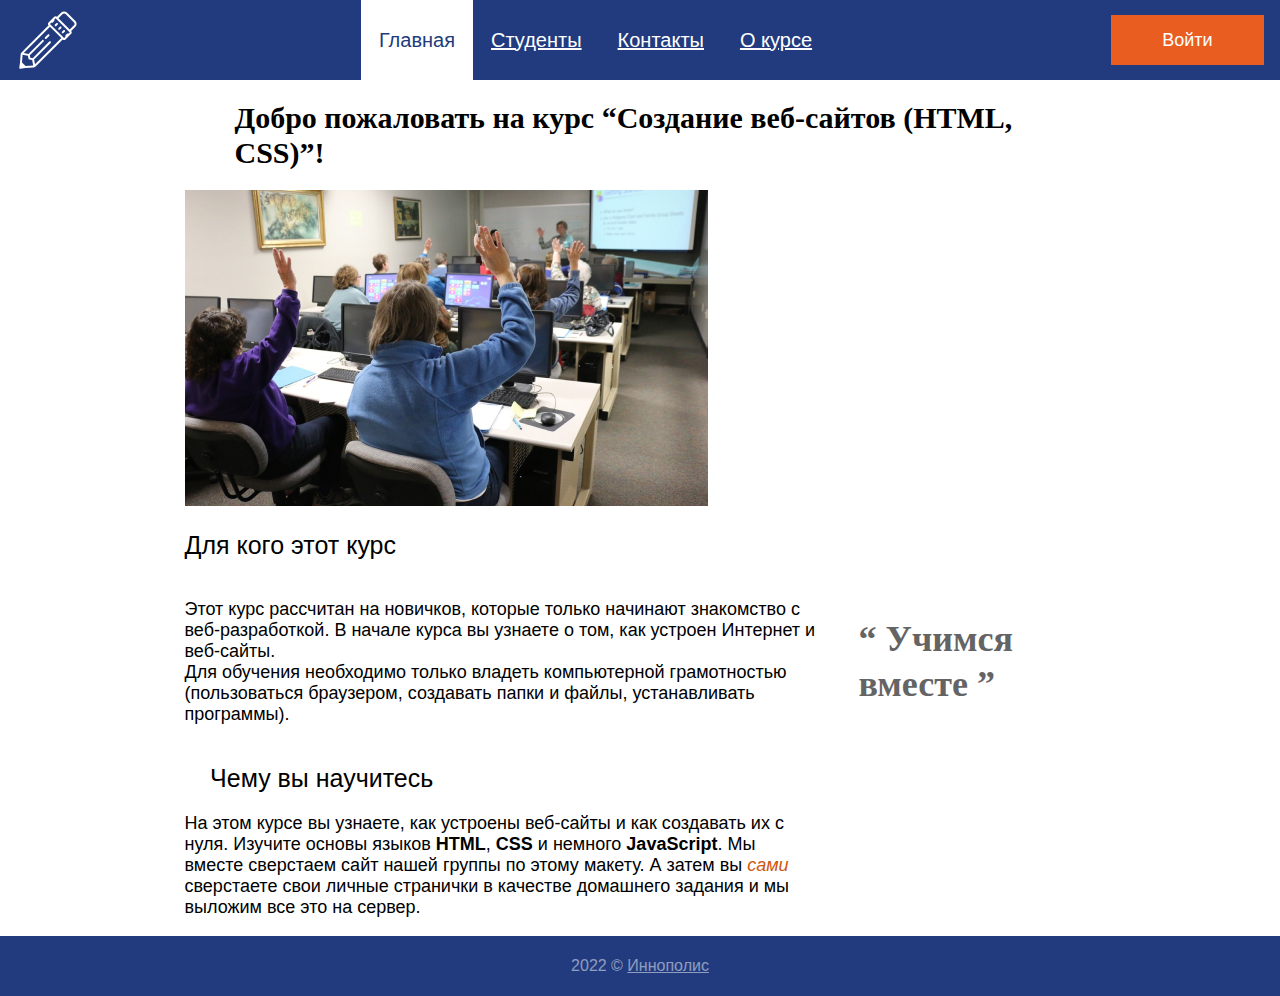
<file: index.html>
<!DOCTYPE html>
<html lang="ru">

<head>
    <meta charset="UTF-8">
    <meta http-equiv="X-UA-Compatible" content="IE=edge">
    <meta name="viewport" content="width=device-width, initial-scale=1.0">
    <link rel="stylesheet" href="css/style.css">
    <link rel="preconnect" href="https://fonts.googleapis.com">
    <link rel="preconnect" href="https://fonts.gstatic.com" crossorigin>
    <link href="https: //fonts.googleapis.com/css2?family= Lobster & = Roboto:ital,wght@0,400;0,700;1,400 & display=swap" rel="stylesheet">
        <script defer src="JS/loginPopup.JS"></script>
    <title>Верстка макета</title>
</head>

<body class="page">
    <header class="header">
        <img  src="img/icons8-редактировать.svg" alt="логотип" width="64" height="64">
        <ul class="site-menu">
            <li><a class="menu-link active-link" href="#">Главная</a></li>
            <li><a class="menu-link" href="students.html">Студенты</a></li>
            <li><a class="menu-link" href="contakts.html">Контакты</a></li>
            <li><a class="menu-link" href="about.html">О курсе</a></li>
           
        </uL>
        <a class="login-button" href="login.html">Войти</a>

        <div class="login-popup">
            <h2 class="Login-heading">Войти на сайт</h2>
            <form class="login-form" action="#" method="GET">
                <input class="login-input" name="login" type="text" placeholder="Логин" required="">
                <input class="password-input" name="password" type="password" placeholder="Пароль" required="">
                <button class="popup-button" type="submit">Войти</button>
            </form>
        </div>
        
    </header>
    <main class="main-content">
        <h1 class="main-heading">Добро пожаловать на курс “Создание веб-сайтов (HTML, CSS)”!</h1>
        <img class="class-foto" src="img/class.jpg" alt="фото компьютерного класса" width="523" height="316">

        <h2 class="course">Для кого этот курс</h2>
        <div class="intro-wrapper">
        <p class="intro-text">Этот курс рассчитан на новичков, которые только начинают знакомство с веб-разработкой. В
            начале курса вы узнаете о том, как устроен Интернет и веб-сайты. <br>
            Для обучения необходимо только владеть компьютерной грамотностью (пользоваться браузером, создавать папки и
            файлы, устанавливать программы).</p>
            <aside class="intro-aside">
                <blockquote>&#8220; Учимся<br>вместе &#8221;</blockquote>
            </aside>
        </div>

        <h2 class="subtitle">Чему вы научитесь</h2>
        <p class="intro-text">На этом курсе вы узнаете, как устроены веб-сайты и как создавать их с нуля. Изучите основы
            языков <strong class="strong-words">HTML</strong>, <strong class="strong-words">CSS</strong> и немного
            <strong class="strong-words"> JavaScript</strong>. Мы вместе сверстаем сайт нашей группы по этому макету. А
            затем вы <em class="em-word">сами</em> сверстаете свои личные странички в качестве домашнего задания и мы
            выложим все это на сервер.
        </p>
        
    </main>

    <footer class="footer">
        <p class="copyright">2022 &#169; <a class="innop-link" href="https://innopolis.com/">Иннополис</a></p>
    </footer>
</body>

</html>
</file>
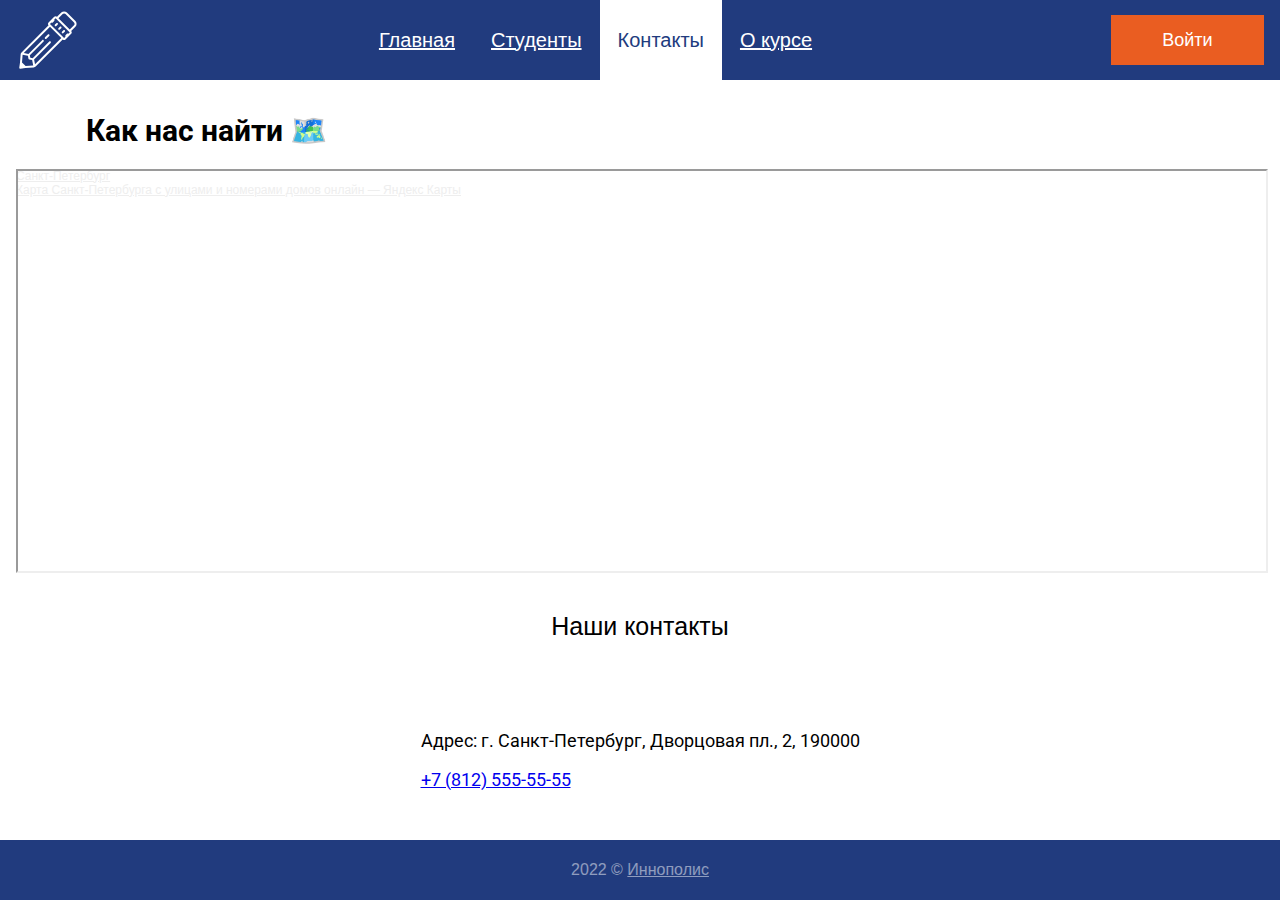
<file: contakts.html>
<!DOCTYPE html>
<html lang="ru">

<head>
    <meta charset="UTF-8">
    <meta http-equiv="X-UA-Compatible" content="IE=edge">
    <meta name="viewport" content="width=device-width, initial-scale=1.0">
    <link rel="stylesheet" href="css/style.css">
    <link rel="preconnect" href="https://fonts.googleapis.com">
    <link rel="preconnect" href="https://fonts.gstatic.com" crossorigin>
    <link href="https://fonts.googleapis.com/css2?family=Roboto:ital,wght@0,400;0,700;1,400&display=swap"
        rel="stylesheet">
    <script defer src="JS/loginPopup.JS"></script>
    <title>Верстка макета (третья страница)</title>
</head>

<body class="page">
    <header class="header">
        <img src="img/icons8-редактировать.svg" alt="логотип" width="64" height="64">
        <ul class="site-menu">
            <li><a class="menu-link" href="index.html">Главная</a></li>
            <li><a class="menu-link" href="students.html">Студенты</a></li>
            <li><a class="menu-link active-link" href="#">Контакты</a></li>
            <li><a class="menu-link" href="about.html">О курсе</a></li>
           

        </ul>

        <a class="login-button" href="login.html">Войти</a>

        <div class="login-popup">
            <h2 class="Login-heading">Войти на сайт</h2>
            <form class="login-form" action="#" method="GET">
                <input class="login-input" name="login" type="text" placeholder="Логин" required="">
                <input class="password-input" name="password" type="password" placeholder="Пароль" required="">
                <button class="popup-button" type="submit">Войти</button>
            </form>
        </div>
    </header>

    <main class="main-content main-contakts"></main>
        <h1 class="main-heading contakt-text">Как нас найти 🗺️️</h1>
        <div class="contakt-maps" style="position:relative;overflow:hidden;"><a href="https://yandex.ru/maps/2/saint-petersburg/?utm_medium=mapframe&utm_source=maps" style="color:#eee;font-size:12px;position:absolute;top:0px;">Санкт‑Петербург</a><a href="https://yandex.ru/maps/2/saint-petersburg/?ll=30.315635%2C59.938951&utm_medium=mapframe&utm_source=maps&z=11" style="color:#eee;font-size:12px;position:absolute;top:14px;">Карта Санкт-Петербурга с улицами и номерами домов онлайн — Яндекс Карты</a><iframe class="yandex-maps" src="https://yandex.ru/map-widget/v1/-/COEsvec" width="560" height="400" frameborder="1" allowfullscreen="true" style="position:relative;"></iframe></div>
        <h2 class="contakt-heading">Наши контакты</h2>
        <address class="contakt-address">
            <p>Адрес: г. Санкт-Петербург, Дворцовая пл., 2, 190000</p>

        
                <a class="contakt-telefon" href="tel:+7(812)555-55-55">+7 (812) 555-55-55</a>
        </address>

    <footer class="footer">
        <p class="copyright">2022 &#169; <a class="innop-link" href="https://innopolis.com/">Иннополис</a></p>
    </footer>
</body>

</html>
</file>
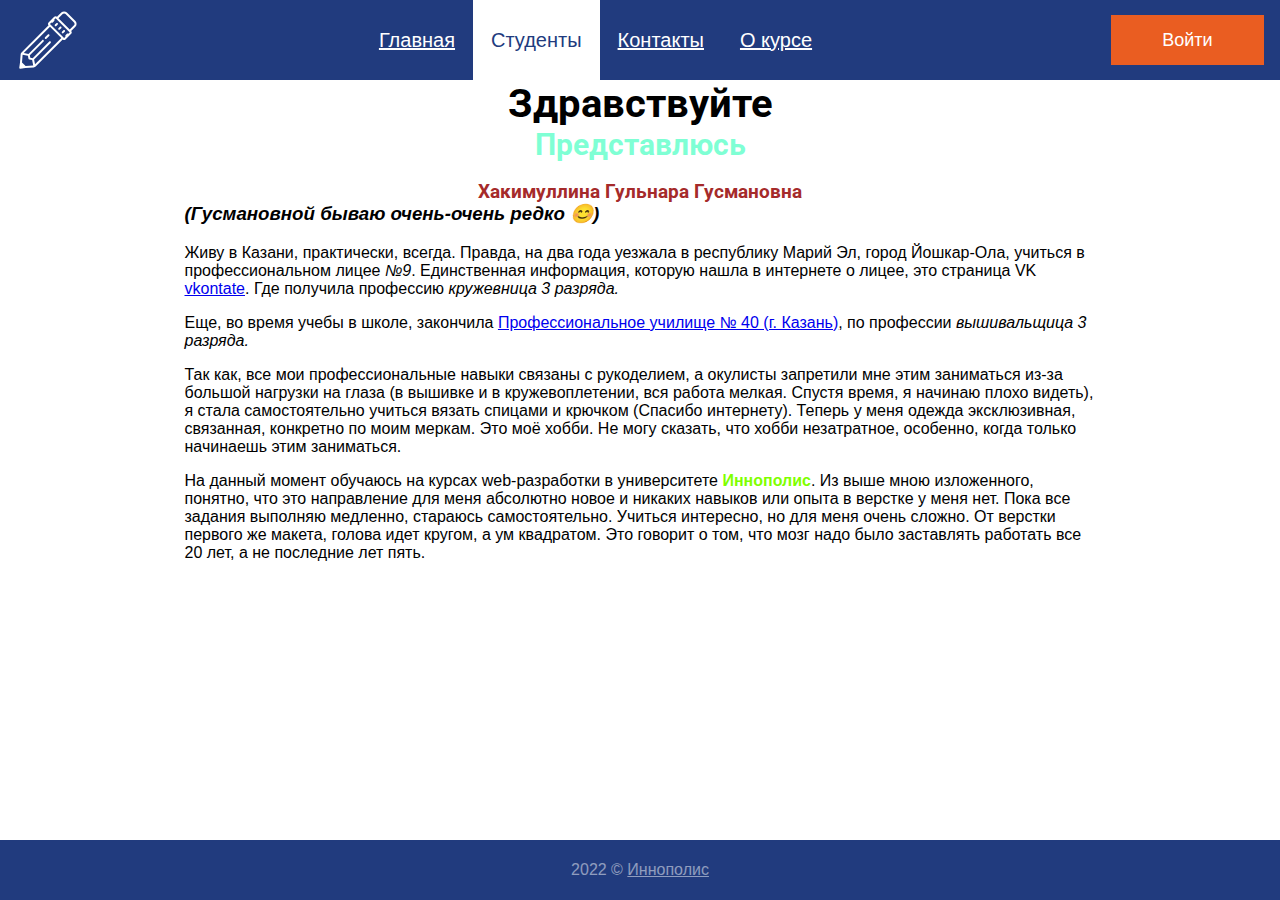
<file: my_page.html>
<!DOCTYPE html>
<html lang="ru">

<head>
    <meta charset="UTF-8">
    <meta http-equiv="X-UA-Compatible" content="IE=edge">
    <meta name="viewport" content="width=device-width, initial-scale=1.0">
    <title> </title>
    <link rel="stylesheet" href="css/style.css">
    <link rel="preconnect" href="https://fonts.googleapis.com">
    <link rel="preconnect" href="https://fonts.gstatic.com" crossorigin>
    <link href="https://fonts.googleapis.com/css2?family=Roboto:ital,wght@0,400;0,700;1,400&display=swap"
        rel="stylesheet">
        <script defer src="JS/loginPopup.JS"></script>
        <title>Верстка макета (страница обо мне)</title>
</head>

<body class="page">
    <header class="header">
        <img src="img/icons8-редактировать.svg" alt="логотип" width="64"
            height="64">
        <ul class="site-menu">
            <li><a class="menu-link" href="index.html">Главная</a></li>
            <li><a class="menu-link active-link" href="my page.html">Студенты</a></li>
            <li><a class="menu-link" href="contakts.html">Контакты</a></li>
            <li><a class="menu-link" href="about.html">О курсе</a></li>

        </ul>

        <a class="login-button" href="login.html">Войти</a>
        <div class="login-popup">
            <h2 class="Login-heading">Войти на сайт</h2>
            <form class="login-form" action="#" method="GET">
                <input class="login-input" name="login" type="text" placeholder="Логин" required="">
                <input class="password-input" name="password" type="password" placeholder="Пароль" required="">
                <button class="popup-button" type="submit">Войти</button>
            </form>
        </div>
    </header>
    <main class="main-content my_page">
    <h1 class="greetings"> Здравствуйте</h1>
    <h2 class="heading"> Представлюсь</h2>


    <h3> <strong class="gulnara">Хакимуллина Гульнара Гусмановна</strong><em class="my">(Гусмановной бываю очень-очень
            редко 😊)</em></h3>
    <p> Живу в Казани, практически, всегда. Правда, на два года уезжала в республику Марий Эл, город Йошкар-Ола,
        учиться в профессиональном лицее <em class="my">№9</em>. Единственная информация, которую нашла в интернете о
        лицее,
        это страница VK <a href="https://vk.com/club20977927">vkontate</a>. Где получила профессию <em
            class="my">кружевница 3 разряда.</em></p>
    <p> Еще, во время учебы в школе, закончила <a href="http://образованиероссии.рф/component/vuz/?view=ou&vid=10694"
            target="_blank">Профессиональное училище № 40 (г. Казань)</a>, по профессии
        <em class="my">вышивальщица 3 разряда.</em>
    </p>
    <p>Так как, все мои профессиональные навыки связаны с рукоделием, а окулисты
        запретили мне этим заниматься из-за большой нагрузки на глаза (в вышивке и в кружевоплетении, вся работа
        мелкая. Спустя время, я начинаю плохо видеть), я стала самостоятельно учиться вязать спицами и крючком (Спасибо
        интернету).
        Теперь у меня одежда эксклюзивная, связанная, конкретно по моим меркам. Это моё хобби. Не могу сказать, что
        хобби незатратное, особенно, когда только начинаешь этим заниматься.
    </p>
    На данный момент обучаюсь на курсах web-разработки в университете <strong class="innop">Иннополис</strong>. Из выше
    мною изложенного, понятно, что это направление
    для меня абсолютно новое и никаких навыков или опыта в верстке у меня нет. Пока все задания выполняю
    медленно, стараюсь самостоятельно. Учиться интересно, но для меня очень сложно. От верстки первого же макета, голова
    идет кругом, а ум квадратом. Это говорит о том, что мозг надо было заставлять работать все 20 лет, а не последние
    лет пять.
    </p>

    </main>
    <footer class="footer">
        <p class="copyright">2022 &#169; <a class="innop-link" href="https://innopolis.com/">Иннополис</a></p>
    </footer>
</body>

</html>
</file>
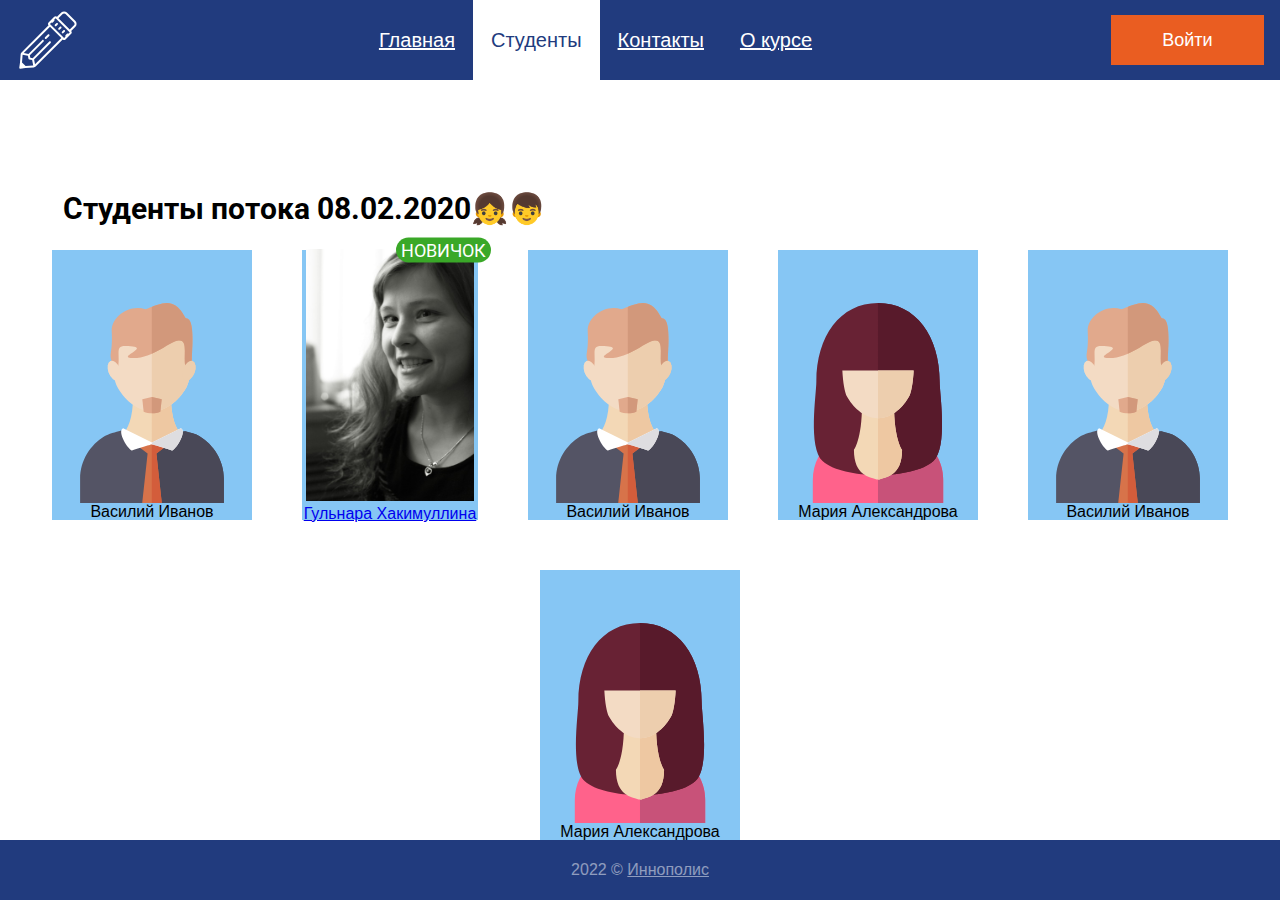
<file: students.html>
<!DOCTYPE html>
<html lang="ru">

<head>
    <meta charset="UTF-8">
    <meta http-equiv="X-UA-Compatible" content="IE=edge">
    <meta name="viewport" content="width=device-width, initial-scale=1.0">
    <link rel="stylesheet" href="css/style.css">
    <link rel="preconnect" href="https://fonts.googleapis.com">
    <link rel="preconnect" href="https://fonts.gstatic.com" crossorigin>
    <link href="https://fonts.googleapis.com/css2?family=Roboto:ital,wght@0,400;0,700;1,400&display=swap"
        rel="stylesheet">
    <script defer src="JS/loginPopup.JS"></script>
    <title>Верстка макета (вторая страница)</title>
</head>

<body class="page">
    <header class="header student-header">
        <img src="img/icons8-редактировать.svg" alt="логотип" width="64" height="64">
        <ul class="site-menu">
            <li><a class="menu-link" href="index.html">Главная</a></li>
            <li><a class="menu-link active-link" href="#">Студенты</a></li>
            <li><a class="menu-link" href="contakts.html">Контакты</a></li>
            <li><a class="menu-link" href="about.html">О курсе</a></li>

        </ul>

        <a class="login-button" href="login.html">Войти</a>

        <div class="login-popup">
            <h2 class="Login-heading">Войти на сайт</h2>
            <form class="login-form" action="#" method="GET">
                <input class="login-input" name="login" type="text" placeholder="Логин" required="">
                <input class="password-input" name="password" type="password" placeholder="Пароль" required="">
                <button class="popup-button" type="submit">Войти</button>
            </form>
        </div>
    </header>

    <main class="main-content main-students"></main>
    <h1 class="main-heading student-heading">Студенты потока 08.02.2020</h1>
    <div class="students">
        <section class="student">
            <img src="img/avatar-men.svg" alt="Аватар студента" width="200" height="270">
            <p class="student-name">Василий Иванов</p>

        </section>
        <section class="student student-my_page">
           <a class="my_page" href="my_page.html">
            <img src="img/IMG_6011.JPG" alt="Аватар студента" width="168" height="270">
            <p class="student-name">Гульнара Хакимуллина</p>
            <span class="student-new">Новичок</span>
           </a>
        </section>
        <section class="student">
            <img src="img/avatar-men.svg" alt="Аватар студента" width="200" height="270">
            <p class="student-name">Василий Иванов</p>
        </section>
        <section class="student">
            <img src="img/avatar-girl.svg" alt="Аватар студента" width="200" height="270">
            <p class="student-name">Мария Александрова</p>
        </section>
        <section class="student">
            <img src="img/avatar-men.svg" alt="Аватар студента" width="200" height="270">
            <p class="student-name">Василий Иванов</p>
        </section>
        <section class="student">
            <img src="img/avatar-girl.svg" alt="Аватар студента" width="200" height="270">
            <p class="student-name">Мария Александрова</p>
        </section>
    </div>
    <footer class="footer">
        <p class="copyright">2022 &#169; <a class="innop-link" href="https://innopolis.com/">Иннополис</a></p>
    </footer>

</body>

</html>
</file>
<file: css/style.css>
/*body*/
.page {
    display: flex;
    flex-direction: column;
    min-height: 100vh;
    font-family: 'Poboto', sans-serif;
    margin: 0 auto;

}

/* Header */
.header {
    position: relative;
    box-sizing: border-box;
    width: 100%;
    max-width: 1300px;
    margin: 0 auto;
    padding: 0 16px;
    min-height: 80px;
    display: flex;
    flex-wrap: wrap;
    align-items: center;
    justify-content: space-between;
    background-color: rgb(33, 59, 126, 1);
}

.site-menu {
    align-self: stretch;
    display: flex;
    flex-wrap: wrap;
    list-style: none;
    margin: 0;
    padding: 0;
}

.site-logo {
    width: auto;
}

.site-menu>li {
    display: flex;
    min-height: 80px;
}

.menu-link {
    display: flex;
    align-items: center;
    font-family: 'Roboto' sans-serif;
    font-style: normal;
    font-weight: 400;
    font-size: 20px;
    color: #fff;
    padding: 0 18px;
    background-color: #213b7e;
}

.menu-link:hover {
    background-color: #fff;
    color: #213b7e;
    text-decoration: none;
}

.login-button {
    display: flex;
    justify-content: center;
    align-items: center;
    width: 153px;
    min-height: 50px;
    font-family: 'Roboto' sans-serif;
    font-style: normal;
    font-weight: 400;
    font-size: 18px;
    color: #fff;
    background-color: #EA5D21;
    text-decoration: none;
}

/*Login popup*/
.login-popup {
    display: none;
    position: absolute;
    position: fixed;
    z-index: 1;
    bottom: 0;
    left: 50%;
    transform: translate(-50%, 100%);
    box-sizing: border-box;
    width: 100%;
    max-width: 500px;
    min-height: 418px;
    padding: 26px 28px 56px;
    border-color: #ffffff;
    border: 1px solid #213b7e;
    box-shadow: 5px 5px 4px 0 rgba(0, 0, 0, 0.25);
    background-color: #fff;
}

.popup-button {
    display: flex;
    align-items: center;
    justify-content: center;
    width: 153px;
    min-height: 50px;
    margin: 0 auto;
    font-family: 'Roboto';
    font-style: normal;
    font-weight: 400;
    font-size: 18px;
    color: #fff;
    background-color: #EA5D21;
    text-decoration: none;
}

.login-form {
    display: flex;
    align-items: center;
    flex-direction: column;
}

.login-input::placeholder,
.password-input{
    font-family: 'Roboto';
    font-style: normal;
    font-weight: 400;
    font-size: 24px;
    line-height: 28px;
}

.login-form>input {
    width: 100%;
    max-width: 444px;
    min-height: 55px;
    margin-bottom: 56px;
    border: 1px solid #808080;
}

.Login-heading {
    display: flex;
    align-items: center;
    justify-content: center;
}


/* main */
.main-content {
    box-sizing: border-box;
    width: 100%;
    max-width: 911px;
    flex-grow: 1;
    margin: 0 auto;
}


.class-foto {
    object-fit: cover;
    width: 100%;
    max-width: 523px;
    height: 316px;
}

.main-heading {
    font-family: 'Roboto';
    font-style: normal;
    margin-left: 50px;
    font-weight: 700;
    font-size: 30px;
    line-height: 1.17;
}

h2 {
    font-family: 'Roboto' sans-serif;
    font-style: normal;
    font-weight: 400;
    font-size: 25px;
    line-height: 1.16;
}

.subtitle {
    padding: 0 2vw;
}

.intro-wrapper {
    display: flex;
    flex-wrap: wrap;
    /*justify-content: space-between;*/
}

.intro-aside {
    font-family: 'Lobster';
    font-style: normal;
    font-weight: 700;
    font-size: 36px;
    line-height: 45px;
    color: rgba(100, 100, 100, 1);
}

.intro-text>blockquote {
    margin: 0;
}

.intro-text {
    width: 100%;
    max-width: 634px;
    font-family: 'Roboto' sans-serif;
    font-style: normal;
    font-weight: 400;
    font-size: 18px;
    line-height: 21px;
}

.em-word {
    color: #CF5510;
    font-style: italic;
}

.strong-words {
    font-weight: 700;
}


/*students*/

.student-header{
    margin-bottom: 37px;
}

.main-students {
    max-width: 1202px;
}

.student-heading{
    max-width: 1202px;
    padding: 0 13px;
    margin: 0 auto;
    margin-bottom: 24px;
    margin-left: 50px;
    box-sizing: border-box;
}

.student-heading::after{
    content: '👧👦';
}


.students {
    display: flex;
    flex-wrap: wrap;
    max-width: 1202px;
    gap: 50px;
    padding: 0 13px;
    margin: 0 auto;
    box-sizing: border-box;
}

.student {
    position: relative;
    display: flex;
    flex-direction: column;
    justify-content: center;
    align-items: center;
    box-sizing: border-box;
    margin-left: auto;
    margin-right: auto;
    /*outline: 1px solid #e43434;*/
    background-color: #86C6F4;
    flex: 1 1 0;
    max-width: 200px;
    height: 270px;
}


.student-new {
    position: absolute;
    top: 0;
    transform:translateY(-50%);
    right: -13px;
    display: flex;
    padding: 2px 5px;
    border-radius: 20px;
    background-color: #3AA828;
    color: #fff;
    text-transform: uppercase;
    font-family: 'Roboto';
    font-style: normal;
    font-weight: 400;
    font-size: 18px;
    line-height: 21px;
}

@media (max-width: 1150px) {
    .student {
        max-width: calc(100% / 2);
    }
}

.student img {
    object-fit: contain;
    object-position: bottom;
    min-height: 270px;

}

.student-name {
    margin: 0;
    margin-bottom: 1em;
    display: block;
    text-align: center;
}

.student-my_page {
    display: flex;
    text-align: center;
}

/* About*/
.main-about {
    max-width: 820px;
}

.about-heading {
    font-family: 'Roboto';
    font-style: normal;
    margin-left: 70px;
    font-weight: 700;
    font-size: 30px;
    line-height: 1.17;
}

.video {
    width: 70%;
    min-height: 550px;
    margin-left: 20%;
}

.about-text {
    font-family: 'Roboto';
    font-style: normal;
    font-weight: 400;
    font-size: 25px;
    line-height: 29px;
    margin-left: 100px;

}

/*my page*/

.greetings {
    display: flex;
    font-family: 'Roboto';
    font-style: normal;
    margin: auto;
    align-items: center;
    justify-content: center;
    font-weight: 700;
    font-size: 40px;
}

.heading {
    display: flex;
    font-family: 'Roboto';
    font-style: normal;
    margin: auto;
    align-items: center;
    justify-content: center;
    font-weight: 700;
    font-size: 30px;
    line-height: 1.17;
    color: rgb(127, 255, 212);
}

.gulnara {
    display: flex;
    font-family: 'Roboto';
    font-style: normal;
    margin: auto;
    align-items: center;
    justify-content: center;
    font-weight: 700;
    color: rgb(165, 42, 42);
}

.my>em {
    font-family: 'Roboto';
    font-style: normal;
    font-weight: 700;
}

.innop {
    color: rgb(127, 255, 0);
}

/* Contakt*/

.contakt-heading {
    max-width: 820px;
    margin-left: auto;
    margin-right: auto;
}

.main-contakts { 
    max-width: 100%;
    max-width: 820px;
    margin: 0 auto;
    font-family: 'Roboto';
    font-style: normal;
    font-weight: 400;
    font-size: 25px;
    line-height: 29px;
}

.contakt-address {
    max-width: 820px;
    margin: 50px;
    margin-left: auto;
    margin-right: auto;
    font-family: 'Roboto';
    font-style: normal;
    font-weight: 400;
    font-size: 18px;
    line-height: 21px;
}

.contakt-telefon {
    max-width: 820px;
    margin: 0 auto;
    font-family: 'Roboto';
    font-style: normal;
    font-weight: 400;
    font-size: 18px;
    line-height: 21px;
}

.contakt-text {
    margin-left: 70px;
    max-width: 820px;
    padding: 0 16px;
}

.contakt-maps {
    box-sizing: border-box;
    width: 100%;
    max-width: 1300px;
    margin: 0 auto;
    margin-bottom: 15px;
    padding: 0 16px;
}

.yandex-maps {
    width: 100%;
}

/* footer */
.footer {
    box-sizing: border-box;
    width: 100%;
    max-width: 1300px;
    margin: 0 auto;
    padding: 0 16px;
    min-height: 60px;
    display: flex;
    flex-wrap: wrap;
    align-items: center;
    justify-content: center;
    background-color: rgb(33, 59, 126, 1);
}


.copyright {
    color: rgba(255, 255, 255, 0.5);
}

.innop-link {
    color: rgba(255, 255, 255, 0.5);

}

/*Reponsive*/

@media (max-width: 630px) {
    .header {
        justify-content: center;
        padding: 1em 16px;
        gap: 1em;
    }

    .site-logo {
        width: 100%;
        min-height: 80px;
    }

    .site-menu {
        justify-content: center;
    }
}


/* link */
.active-link {
    background-color: #fff;
    color: #213b7e;
    text-decoration: none;
}

/*GS*/
.show-popup {
    display: block;
}
</file>
